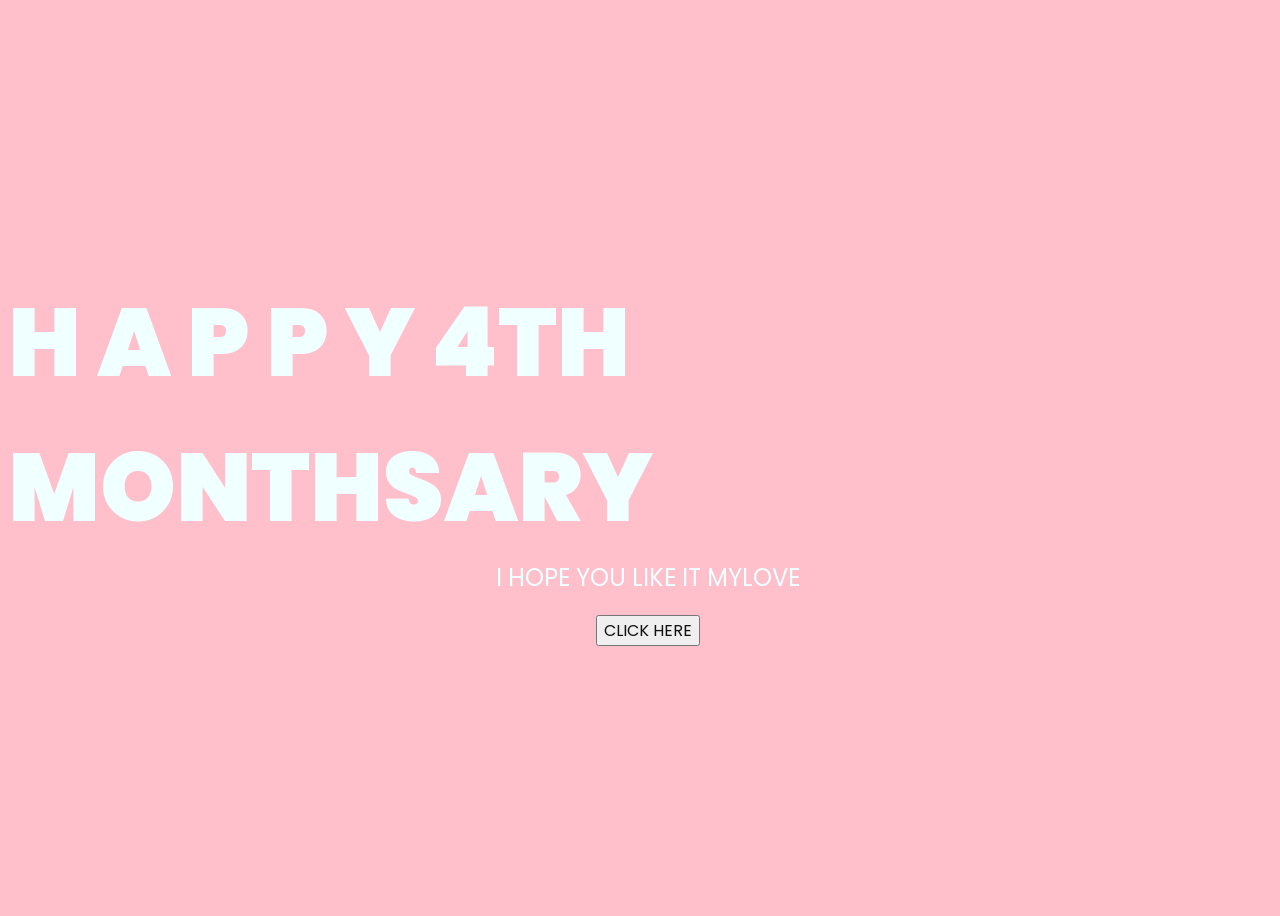
<file: FLOWER FOR YOU/index.html>
<!DOCTYPE html>
<html lang="en">
<head>
    <meta charset="UTF-8">
    <meta http-equiv="X-UA-Compatible" content="IE=edge">
    <meta name="viewport" content="width=device-width, initial-scale=1.0">
    <link rel="stylesheet" href="css/style.css">
    <link rel="icon" href="img/flowers.png" type="image/x-icon">
    <title>Flowers for you mylove</title>
</head>
<body>
    
    <div class="greetings">
        <span>H</span>
        <span>A</span>
        <span>P</span>
        <span>P</span>
        <span>Y</span>
        <span>4TH</span>
        <span>MONTHSARY</span>
        


        
    </div>
    <div class="description">
        <span>I HOPE YOU LIKE IT MYLOVE </span>
    </div>
    <div class="button">
        <button>
            <a href="flower.html">CLICK HERE</a>
        </button>
        
    </div>
</body>
</html>
</file>
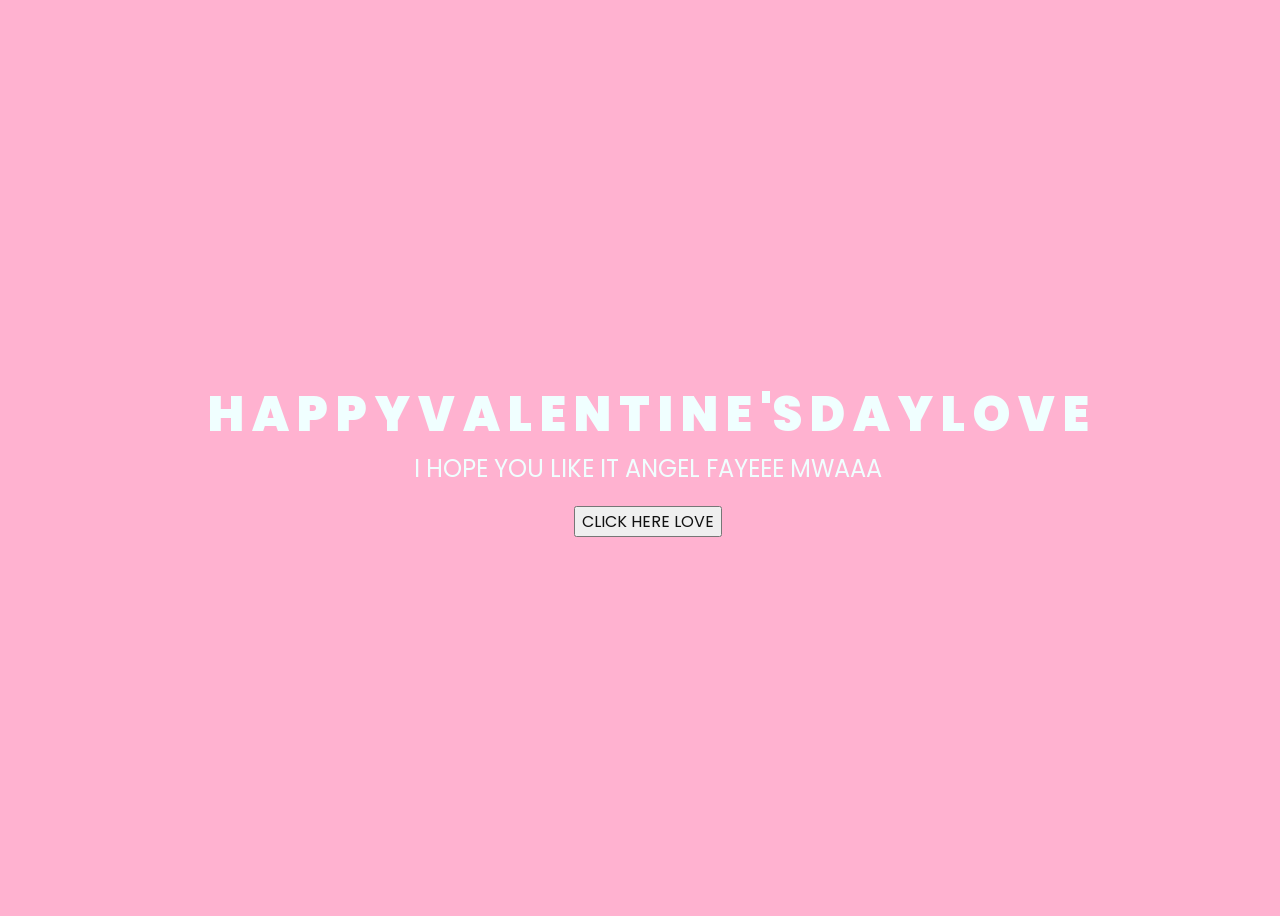
<file: flower/index.html>
<!DOCTYPE html>
<html lang="en">
<head>
    <meta charset="UTF-8">
    <meta http-equiv="X-UA-Compatible" content="IE=edge">
    <meta name="viewport" content="width=device-width, initial-scale=1.0">
    <link rel="stylesheet" href="css/style.css">
    <link rel="icon" href="img/flowers.png" type="image/x-icon">
    <title>Flower for you love</title>
</head>
<body>
    
    <div class="greetings">
        <span>H</span>
        <span>A</span>
        <span>P</span>
        <span>P</span>
        <span>Y</span>
        <span>V</span>
        <span>A</span>
        <span>L</span>
        <span>E</span>
        <span>N</span>
        <span>T</span>
        <span>I</span>
        <span>N</span>
        <span>E</span>
        <span>'S</span>
        <span>D</span>
        <span>A</span>
        <span>Y</span>
        <span>L</span>
        <span>O</span>
        <span>V</span>
        <span>E</span>

    </div>
    <div class="description">
        <span>I HOPE YOU LIKE IT ANGEL FAYEEE MWAAA </span>
    </div>
    <div class="button">
        <button>
            <a href="flower.html">CLICK HERE LOVE</a>
        </button>
        
    </div>
</body>
</html>
</file>
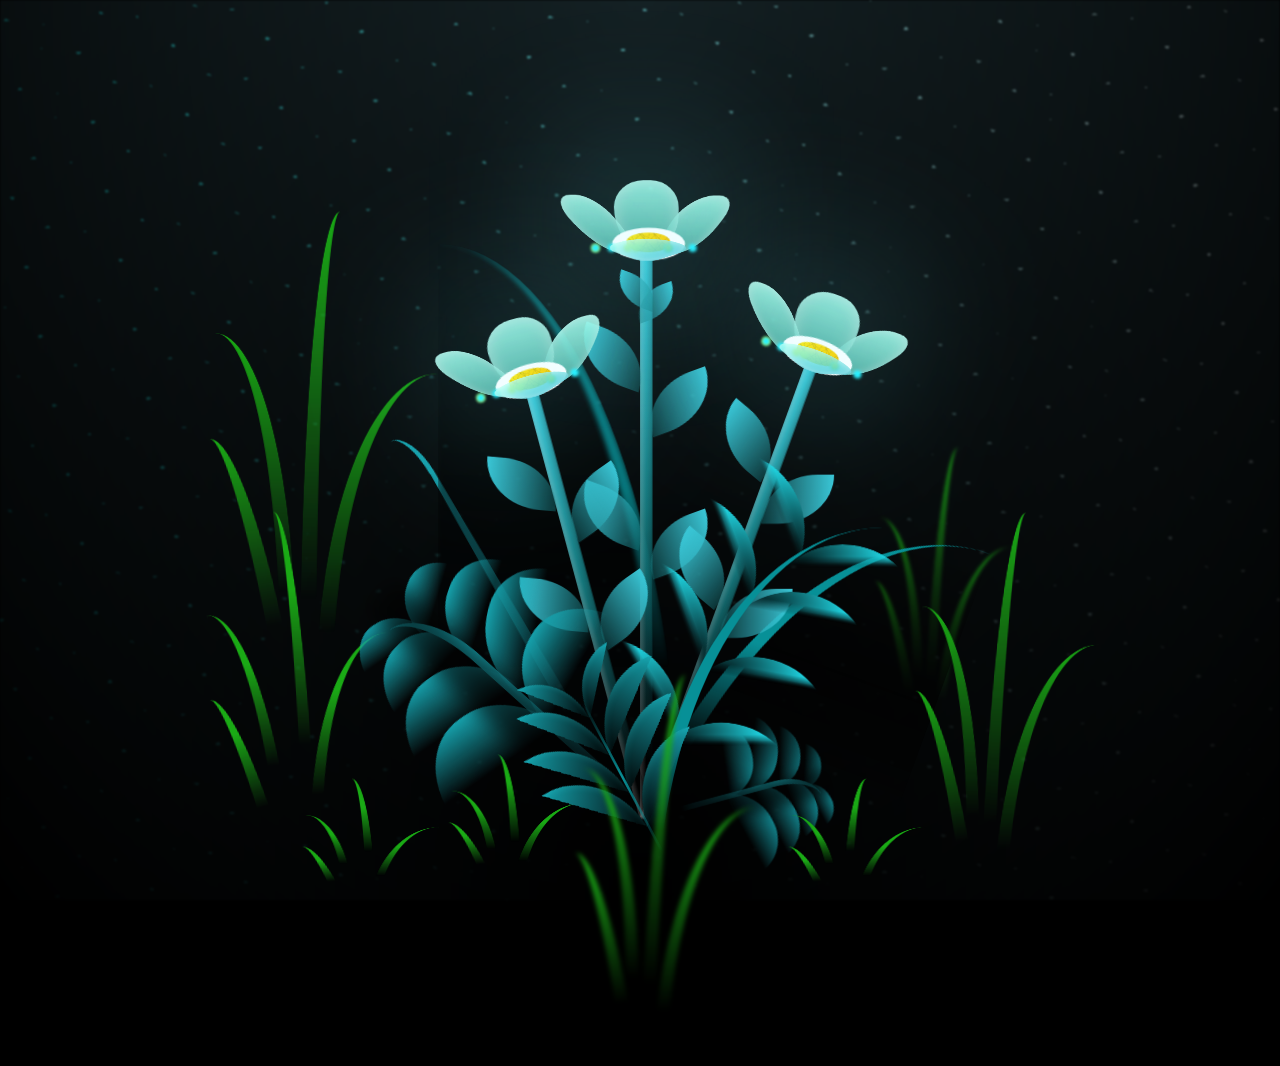
<file: FLOWER FOR YOU/flower.html>
<!DOCTYPE html>
<html lang="en">
<head>
    <meta charset="UTF-8">
    <meta http-equiv="X-UA-Compatible" content="IE=edge">
    <meta name="viewport" content="width=device-width, initial-scale=1.0">
    <link rel="stylesheet" href="css/main.css">
    <link rel="icon" href="img/flowers.png" type="image/x-icon">
    <title>flowers</title>
</head>
<body class="container">
  <!-- Pembuat code: https://codepen.io/mdusmanansari/pen/BamepLe -->
    <div class="night"></div>
    <div class="flowers">
      <div class="flower flower--1">
        <div class="flower__leafs flower__leafs--1">
          <div class="flower__leaf flower__leaf--1"></div>
          <div class="flower__leaf flower__leaf--2"></div>
          <div class="flower__leaf flower__leaf--3"></div>
          <div class="flower__leaf flower__leaf--4"></div>
          <div class="flower__white-circle"></div>
  
          <div class="flower__light flower__light--1"></div>
          <div class="flower__light flower__light--2"></div>
          <div class="flower__light flower__light--3"></div>
          <div class="flower__light flower__light--4"></div>
          <div class="flower__light flower__light--5"></div>
          <div class="flower__light flower__light--6"></div>
          <div class="flower__light flower__light--7"></div>
          <div class="flower__light flower__light--8"></div>
  
        </div>
        <div class="flower__line">
          <div class="flower__line__leaf flower__line__leaf--1"></div>
          <div class="flower__line__leaf flower__line__leaf--2"></div>
          <div class="flower__line__leaf flower__line__leaf--3"></div>
          <div class="flower__line__leaf flower__line__leaf--4"></div>
          <div class="flower__line__leaf flower__line__leaf--5"></div>
          <div class="flower__line__leaf flower__line__leaf--6"></div>
        </div>
      </div>
  
      <div class="flower flower--2">
        <div class="flower__leafs flower__leafs--2">
          <div class="flower__leaf flower__leaf--1"></div>
          <div class="flower__leaf flower__leaf--2"></div>
          <div class="flower__leaf flower__leaf--3"></div>
          <div class="flower__leaf flower__leaf--4"></div>
          <div class="flower__white-circle"></div>
  
          <div class="flower__light flower__light--1"></div>
          <div class="flower__light flower__light--2"></div>
          <div class="flower__light flower__light--3"></div>
          <div class="flower__light flower__light--4"></div>
          <div class="flower__light flower__light--5"></div>
          <div class="flower__light flower__light--6"></div>
          <div class="flower__light flower__light--7"></div>
          <div class="flower__light flower__light--8"></div>
  
        </div>
        <div class="flower__line">
          <div class="flower__line__leaf flower__line__leaf--1"></div>
          <div class="flower__line__leaf flower__line__leaf--2"></div>
          <div class="flower__line__leaf flower__line__leaf--3"></div>
          <div class="flower__line__leaf flower__line__leaf--4"></div>
        </div>
      </div>
  
      <div class="flower flower--3">
        <div class="flower__leafs flower__leafs--3">
          <div class="flower__leaf flower__leaf--1"></div>
          <div class="flower__leaf flower__leaf--2"></div>
          <div class="flower__leaf flower__leaf--3"></div>
          <div class="flower__leaf flower__leaf--4"></div>
          <div class="flower__white-circle"></div>
  
          <div class="flower__light flower__light--1"></div>
          <div class="flower__light flower__light--2"></div>
          <div class="flower__light flower__light--3"></div>
          <div class="flower__light flower__light--4"></div>
          <div class="flower__light flower__light--5"></div>
          <div class="flower__light flower__light--6"></div>
          <div class="flower__light flower__light--7"></div>
          <div class="flower__light flower__light--8"></div>
  
        </div>
        <div class="flower__line">
          <div class="flower__line__leaf flower__line__leaf--1"></div>
          <div class="flower__line__leaf flower__line__leaf--2"></div>
          <div class="flower__line__leaf flower__line__leaf--3"></div>
          <div class="flower__line__leaf flower__line__leaf--4"></div>
        </div>
      </div>
  
      <div class="grow-ans" style="--d:1.2s">
        <div class="flower__g-long">
          <div class="flower__g-long__top"></div>
          <div class="flower__g-long__bottom"></div>
        </div>
      </div>
  
      <div class="growing-grass">
        <div class="flower__grass flower__grass--1">
          <div class="flower__grass--top"></div>
          <div class="flower__grass--bottom"></div>
          <div class="flower__grass__leaf flower__grass__leaf--1"></div>
          <div class="flower__grass__leaf flower__grass__leaf--2"></div>
          <div class="flower__grass__leaf flower__grass__leaf--3"></div>
          <div class="flower__grass__leaf flower__grass__leaf--4"></div>
          <div class="flower__grass__leaf flower__grass__leaf--5"></div>
          <div class="flower__grass__leaf flower__grass__leaf--6"></div>
          <div class="flower__grass__leaf flower__grass__leaf--7"></div>
          <div class="flower__grass__leaf flower__grass__leaf--8"></div>
          <div class="flower__grass__overlay"></div>
        </div>
      </div>
  
      <div class="growing-grass">
        <div class="flower__grass flower__grass--2">
          <div class="flower__grass--top"></div>
          <div class="flower__grass--bottom"></div>
          <div class="flower__grass__leaf flower__grass__leaf--1"></div>
          <div class="flower__grass__leaf flower__grass__leaf--2"></div>
          <div class="flower__grass__leaf flower__grass__leaf--3"></div>
          <div class="flower__grass__leaf flower__grass__leaf--4"></div>
          <div class="flower__grass__leaf flower__grass__leaf--5"></div>
          <div class="flower__grass__leaf flower__grass__leaf--6"></div>
          <div class="flower__grass__leaf flower__grass__leaf--7"></div>
          <div class="flower__grass__leaf flower__grass__leaf--8"></div>
          <div class="flower__grass__overlay"></div>
        </div>
      </div>
  
      <div class="grow-ans" style="--d:2.4s">
        <div class="flower__g-right flower__g-right--1">
          <div class="leaf"></div>
        </div>
      </div>
  
      <div class="grow-ans" style="--d:2.8s">
        <div class="flower__g-right flower__g-right--2">
          <div class="leaf"></div>
        </div>
      </div>
  
      <div class="grow-ans" style="--d:2.8s">
        <div class="flower__g-front">
          <div class="flower__g-front__leaf-wrapper flower__g-front__leaf-wrapper--1">
            <div class="flower__g-front__leaf"></div>
          </div>
          <div class="flower__g-front__leaf-wrapper flower__g-front__leaf-wrapper--2">
            <div class="flower__g-front__leaf"></div>
          </div>
          <div class="flower__g-front__leaf-wrapper flower__g-front__leaf-wrapper--3">
            <div class="flower__g-front__leaf"></div>
          </div>
          <div class="flower__g-front__leaf-wrapper flower__g-front__leaf-wrapper--4">
            <div class="flower__g-front__leaf"></div>
          </div>
          <div class="flower__g-front__leaf-wrapper flower__g-front__leaf-wrapper--5">
            <div class="flower__g-front__leaf"></div>
          </div>
          <div class="flower__g-front__leaf-wrapper flower__g-front__leaf-wrapper--6">
            <div class="flower__g-front__leaf"></div>
          </div>
          <div class="flower__g-front__leaf-wrapper flower__g-front__leaf-wrapper--7">
            <div class="flower__g-front__leaf"></div>
          </div>
          <div class="flower__g-front__leaf-wrapper flower__g-front__leaf-wrapper--8">
            <div class="flower__g-front__leaf"></div>
          </div>
          <div class="flower__g-front__line"></div>
        </div>
      </div>
  
      <div class="grow-ans" style="--d:3.2s">
        <div class="flower__g-fr">
          <div class="leaf"></div>
          <div class="flower__g-fr__leaf flower__g-fr__leaf--1"></div>
          <div class="flower__g-fr__leaf flower__g-fr__leaf--2"></div>
          <div class="flower__g-fr__leaf flower__g-fr__leaf--3"></div>
          <div class="flower__g-fr__leaf flower__g-fr__leaf--4"></div>
          <div class="flower__g-fr__leaf flower__g-fr__leaf--5"></div>
          <div class="flower__g-fr__leaf flower__g-fr__leaf--6"></div>
          <div class="flower__g-fr__leaf flower__g-fr__leaf--7"></div>
          <div class="flower__g-fr__leaf flower__g-fr__leaf--8"></div>
        </div>
      </div>
  
      <div class="long-g long-g--0">
        <div class="grow-ans" style="--d:3s">
          <div class="leaf leaf--0"></div>
        </div>
        <div class="grow-ans" style="--d:2.2s">
          <div class="leaf leaf--1"></div>
        </div>
        <div class="grow-ans" style="--d:3.4s">
          <div class="leaf leaf--2"></div>
        </div>
        <div class="grow-ans" style="--d:3.6s">
          <div class="leaf leaf--3"></div>
        </div>
      </div>
  
      <div class="long-g long-g--1">
        <div class="grow-ans" style="--d:3.6s">
          <div class="leaf leaf--0"></div>
        </div>
        <div class="grow-ans" style="--d:3.8s">
          <div class="leaf leaf--1"></div>
        </div>
        <div class="grow-ans" style="--d:4s">
          <div class="leaf leaf--2"></div>
        </div>
        <div class="grow-ans" style="--d:4.2s">
          <div class="leaf leaf--3"></div>
        </div>
      </div>
  
      <div class="long-g long-g--2">
        <div class="grow-ans" style="--d:4s">
          <div class="leaf leaf--0"></div>
        </div>
        <div class="grow-ans" style="--d:4.2s">
          <div class="leaf leaf--1"></div>
        </div>
        <div class="grow-ans" style="--d:4.4s">
          <div class="leaf leaf--2"></div>
        </div>
        <div class="grow-ans" style="--d:4.6s">
          <div class="leaf leaf--3"></div>
        </div>
      </div>
  
      <div class="long-g long-g--3">
        <div class="grow-ans" style="--d:4s">
          <div class="leaf leaf--0"></div>
        </div>
        <div class="grow-ans" style="--d:4.2s">
          <div class="leaf leaf--1"></div>
        </div>
        <div class="grow-ans" style="--d:3s">
          <div class="leaf leaf--2"></div>
        </div>
        <div class="grow-ans" style="--d:3.6s">
          <div class="leaf leaf--3"></div>
        </div>
      </div>
  
      <div class="long-g long-g--4">
        <div class="grow-ans" style="--d:4s">
          <div class="leaf leaf--0"></div>
        </div>
        <div class="grow-ans" style="--d:4.2s">
          <div class="leaf leaf--1"></div>
        </div>
        <div class="grow-ans" style="--d:3s">
          <div class="leaf leaf--2"></div>
        </div>
        <div class="grow-ans" style="--d:3.6s">
          <div class="leaf leaf--3"></div>
        </div>
      </div>
  
      <div class="long-g long-g--5">
        <div class="grow-ans" style="--d:4s">
          <div class="leaf leaf--0"></div>
        </div>
        <div class="grow-ans" style="--d:4.2s">
          <div class="leaf leaf--1"></div>
        </div>
        <div class="grow-ans" style="--d:3s">
          <div class="leaf leaf--2"></div>
        </div>
        <div class="grow-ans" style="--d:3.6s">
          <div class="leaf leaf--3"></div>
        </div>
      </div>
  
      <div class="long-g long-g--6">
        <div class="grow-ans" style="--d:4.2s">
          <div class="leaf leaf--0"></div>
        </div>
        <div class="grow-ans" style="--d:4.4s">
          <div class="leaf leaf--1"></div>
        </div>
        <div class="grow-ans" style="--d:4.6s">
          <div class="leaf leaf--2"></div>
        </div>
        <div class="grow-ans" style="--d:4.8s">
          <div class="leaf leaf--3"></div>
        </div>
      </div>
  
      <div class="long-g long-g--7">
        <div class="grow-ans" style="--d:3s">
          <div class="leaf leaf--0"></div>
        </div>
        <div class="grow-ans" style="--d:3.2s">
          <div class="leaf leaf--1"></div>
        </div>
        <div class="grow-ans" style="--d:3.5s">
          <div class="leaf leaf--2"></div>
        </div>
        <div class="grow-ans" style="--d:3.6s">
          <div class="leaf leaf--3"></div>
        </div>
      </div>
    </div>
    <script src="main.js"></script>
  </body>
</html>
</file>
<file: FLOWER FOR YOU/css/style.css>
@import url('https://fonts.googleapis.com/css2?family=Poppins:ital,wght@0,500;1,900&display=swap');
*{
    font-family: 'Poppins',cursive;
}
body{
    color: azure;
    width: 100%;
    height: 100vh;
    display: flex;
    flex-direction: column;
    align-items: center;
    justify-content: center;
    background-color:pink;
}
.greetings{
    font-size: 6rem;
    font-weight: 900;
}
.greetings > span{
    animation: glow 2.5s ease-in-out infinite;
}
@keyframes glow{
    0%, 100%{
        color: #fff;
        text-shadow: 0 0 12px blue, 0 0 50px blue, 0 0 100px blue;
    }
    10%, 90%{
        color: white;
        text-shadow: none;
    }
}
.greetings > span:nth-child(2){
    animation-delay: .2s ;
}
.greetings > span:nth-child(3){
    animation-delay: .4s ;
}
.greetings > span:nth-child(4){
    animation-delay: .6s;
}
.greetings > span:nth-child(5){
    animation-delay: .8s;
}

.description{
    font-size: 1.5rem;
    margin-bottom: 20px;
}

.button a{
    text-decoration: none;
    font-size: 1rem;
    color: #111;
}

@media screen and (max-width:574px){
    .greetings{
        display: block;
        font-size: 3rem;
        font-weight: 500;
        text-align: center;
    }
    .description{
        font-size: 1rem;
    }
    
    .button a{
        font-size: .5rem;
    }
}
</file>
<file: flower/css/style.css>
@import url('https://fonts.googleapis.com/css2?family=Poppins:ital,wght@0,500;1,900&display=swap');
*{
    font-family: 'Poppins',cursive;
}
body{
    color: azure;
    width: 100%;
    height: 100vh;
    display: flex;
    flex-direction: column;
    align-items: center;
    justify-content: center;
    background-color:#FFB2D0;
}
.greetings{
    font-size: 3rem;
    font-weight: 900;
}
.greetings > span{
    animation: glow 2.5s ease-in-out infinite;
}
@keyframes glow{
    0%, 100%{
        color: pink;
        text-shadow: 0 0 12px blue, 0 0 50px blue, 0 0 100px blue;
    }
    10%, 90%{
        color: white;
        text-shadow: none;
    }
}
.greetings > span:nth-child(2){
    animation-delay: .2s ;
}
.greetings > span:nth-child(3){
    animation-delay: .4s ;
}
.greetings > span:nth-child(4){
    animation-delay: .6s;
}
.greetings > span:nth-child(5){
    animation-delay: .8s;
}

.description{
    font-size: 1.5rem;
    margin-bottom: 20px;
}

.button a{
    text-decoration: none;
    font-size: 1rem;
    color: #111;
}

@media screen and (max-width:574px){
    .greetings{
        display: block;
        font-size: 3rem;
        font-weight: 500;
        text-align: center;
    }
    .description{
        font-size: 1rem;
    }
    
    .button a{
        font-size: .5rem;
    }
}
</file>
<file: FLOWER FOR YOU/css/main.css>
*,
*::after,
*::before {
  padding: 0;
  margin: 0;
  box-sizing: border-box;
}

:root {
  --dark-color: #000;
}

body {
  display: flex;
  align-items: flex-end;
  justify-content: center;
  min-height: 100vh;
  background-color: var(--dark-color);
  overflow: hidden;
  perspective: 1000px;
}

.night {
  position: fixed;
  left: 50%;
  top: 0;
  transform: translateX(-50%);
  width: 100%;
  height: 100%;
  filter: blur(0.1vmin);
  background-image: radial-gradient(ellipse at top, transparent 0%, var(--dark-color)), radial-gradient(ellipse at bottom, var(--dark-color), rgba(145, 233, 255, 0.2)), repeating-linear-gradient(220deg, rgb(0, 0, 0) 0px, rgb(0, 0, 0) 19px, transparent 19px, transparent 22px), repeating-linear-gradient(189deg, rgb(0, 0, 0) 0px, rgb(0, 0, 0) 19px, transparent 19px, transparent 22px), repeating-linear-gradient(148deg, rgb(0, 0, 0) 0px, rgb(0, 0, 0) 19px, transparent 19px, transparent 22px), linear-gradient(90deg, rgb(0, 255, 250), rgb(240, 240, 240));
}

.flowers {
  position: relative;
  transform: scale(0.9);
}

.flower {
  position: absolute;
  bottom: 10vmin;
  transform-origin: bottom center;
  z-index: 10;
  --fl-speed: 0.8s;
}
.flower--1 {
  -webkit-animation: moving-flower-1 4s linear infinite;
          animation: moving-flower-1 4s linear infinite;
}
.flower--1 .flower__line {
  height: 70vmin;
  -webkit-animation-delay: 0.3s;
          animation-delay: 0.3s;
}
.flower--1 .flower__line__leaf--1 {
  -webkit-animation: blooming-leaf-right var(--fl-speed) 1.6s backwards;
          animation: blooming-leaf-right var(--fl-speed) 1.6s backwards;
}
.flower--1 .flower__line__leaf--2 {
  -webkit-animation: blooming-leaf-right var(--fl-speed) 1.4s backwards;
          animation: blooming-leaf-right var(--fl-speed) 1.4s backwards;
}
.flower--1 .flower__line__leaf--3 {
  -webkit-animation: blooming-leaf-left var(--fl-speed) 1.2s backwards;
          animation: blooming-leaf-left var(--fl-speed) 1.2s backwards;
}
.flower--1 .flower__line__leaf--4 {
  -webkit-animation: blooming-leaf-left var(--fl-speed) 1s backwards;
          animation: blooming-leaf-left var(--fl-speed) 1s backwards;
}
.flower--1 .flower__line__leaf--5 {
  -webkit-animation: blooming-leaf-right var(--fl-speed) 1.8s backwards;
          animation: blooming-leaf-right var(--fl-speed) 1.8s backwards;
}
.flower--1 .flower__line__leaf--6 {
  -webkit-animation: blooming-leaf-left var(--fl-speed) 2s backwards;
          animation: blooming-leaf-left var(--fl-speed) 2s backwards;
}
.flower--2 {
  left: 50%;
  transform: rotate(20deg);
  -webkit-animation: moving-flower-2 4s linear infinite;
          animation: moving-flower-2 4s linear infinite;
}
.flower--2 .flower__line {
  height: 60vmin;
  -webkit-animation-delay: 0.6s;
          animation-delay: 0.6s;
}
.flower--2 .flower__line__leaf--1 {
  -webkit-animation: blooming-leaf-right var(--fl-speed) 1.9s backwards;
          animation: blooming-leaf-right var(--fl-speed) 1.9s backwards;
}
.flower--2 .flower__line__leaf--2 {
  -webkit-animation: blooming-leaf-right var(--fl-speed) 1.7s backwards;
          animation: blooming-leaf-right var(--fl-speed) 1.7s backwards;
}
.flower--2 .flower__line__leaf--3 {
  -webkit-animation: blooming-leaf-left var(--fl-speed) 1.5s backwards;
          animation: blooming-leaf-left var(--fl-speed) 1.5s backwards;
}
.flower--2 .flower__line__leaf--4 {
  -webkit-animation: blooming-leaf-left var(--fl-speed) 1.3s backwards;
          animation: blooming-leaf-left var(--fl-speed) 1.3s backwards;
}
.flower--3 {
  left: 50%;
  transform: rotate(-15deg);
  -webkit-animation: moving-flower-3 4s linear infinite;
          animation: moving-flower-3 4s linear infinite;
}
.flower--3 .flower__line {
  -webkit-animation-delay: 0.9s;
          animation-delay: 0.9s;
}
.flower--3 .flower__line__leaf--1 {
  -webkit-animation: blooming-leaf-right var(--fl-speed) 2.5s backwards;
          animation: blooming-leaf-right var(--fl-speed) 2.5s backwards;
}
.flower--3 .flower__line__leaf--2 {
  -webkit-animation: blooming-leaf-right var(--fl-speed) 2.3s backwards;
          animation: blooming-leaf-right var(--fl-speed) 2.3s backwards;
}
.flower--3 .flower__line__leaf--3 {
  -webkit-animation: blooming-leaf-left var(--fl-speed) 2.1s backwards;
          animation: blooming-leaf-left var(--fl-speed) 2.1s backwards;
}
.flower--3 .flower__line__leaf--4 {
  -webkit-animation: blooming-leaf-left var(--fl-speed) 1.9s backwards;
          animation: blooming-leaf-left var(--fl-speed) 1.9s backwards;
}
.flower__leafs {
  position: relative;
  -webkit-animation: blooming-flower 2s backwards;
          animation: blooming-flower 2s backwards;
}
.flower__leafs--1 {
  -webkit-animation-delay: 1.1s;
          animation-delay: 1.1s;
}
.flower__leafs--2 {
  -webkit-animation-delay: 1.4s;
          animation-delay: 1.4s;
}
.flower__leafs--3 {
  -webkit-animation-delay: 1.7s;
          animation-delay: 1.7s;
}
.flower__leafs::after {
  content: "";
  position: absolute;
  left: 0;
  top: 0;
  transform: translate(-50%, -100%);
  width: 8vmin;
  height: 8vmin;
  background-color: #6bf0ff;
  filter: blur(10vmin);
}
.flower__leaf {
  position: absolute;
  bottom: 0;
  left: 50%;
  width: 8vmin;
  height: 11vmin;
  border-radius: 51% 49% 47% 53%/44% 45% 55% 69%;
  background-color: #a7ffee;
  background-image: linear-gradient(to top, #54b8aa, #a7ffee);
  transform-origin: bottom center;
  opacity: 0.9;
  box-shadow: inset 0 0 2vmin rgba(255, 255, 255, 0.5);
}
.flower__leaf--1 {
  transform: translate(-10%, 1%) rotateY(40deg) rotateX(-50deg);
}
.flower__leaf--2 {
  transform: translate(-50%, -4%) rotateX(40deg);
}
.flower__leaf--3 {
  transform: translate(-90%, 0%) rotateY(45deg) rotateX(50deg);
}
.flower__leaf--4 {
  width: 8vmin;
  height: 8vmin;
  transform-origin: bottom left;
  border-radius: 4vmin 10vmin 4vmin 4vmin;
  transform: translate(0%, 18%) rotateX(70deg) rotate(-43deg);
  background-image: linear-gradient(to top, #39c6d6, #a7ffee);
  z-index: 1;
  opacity: 0.8;
}
.flower__white-circle {
  position: absolute;
  left: -3.5vmin;
  top: -3vmin;
  width: 9vmin;
  height: 4vmin;
  border-radius: 50%;
  background-color: #fff;
}
.flower__white-circle::after {
  content: "";
  position: absolute;
  left: 50%;
  top: 45%;
  transform: translate(-50%, -50%);
  width: 60%;
  height: 60%;
  border-radius: inherit;
  background-image: repeating-linear-gradient(135deg, rgba(0, 0, 0, 0.03) 0px, rgba(0, 0, 0, 0.03) 1px, transparent 1px, transparent 12px), repeating-linear-gradient(45deg, rgba(0, 0, 0, 0.03) 0px, rgba(0, 0, 0, 0.03) 1px, transparent 1px, transparent 12px), repeating-linear-gradient(67.5deg, rgba(0, 0, 0, 0.03) 0px, rgba(0, 0, 0, 0.03) 1px, transparent 1px, transparent 12px), repeating-linear-gradient(135deg, rgba(0, 0, 0, 0.03) 0px, rgba(0, 0, 0, 0.03) 1px, transparent 1px, transparent 12px), repeating-linear-gradient(45deg, rgba(0, 0, 0, 0.03) 0px, rgba(0, 0, 0, 0.03) 1px, transparent 1px, transparent 12px), repeating-linear-gradient(112.5deg, rgba(0, 0, 0, 0.03) 0px, rgba(0, 0, 0, 0.03) 1px, transparent 1px, transparent 12px), repeating-linear-gradient(112.5deg, rgba(0, 0, 0, 0.03) 0px, rgba(0, 0, 0, 0.03) 1px, transparent 1px, transparent 12px), repeating-linear-gradient(45deg, rgba(0, 0, 0, 0.03) 0px, rgba(0, 0, 0, 0.03) 1px, transparent 1px, transparent 12px), repeating-linear-gradient(22.5deg, rgba(0, 0, 0, 0.03) 0px, rgba(0, 0, 0, 0.03) 1px, transparent 1px, transparent 12px), repeating-linear-gradient(45deg, rgba(0, 0, 0, 0.03) 0px, rgba(0, 0, 0, 0.03) 1px, transparent 1px, transparent 12px), repeating-linear-gradient(22.5deg, rgba(0, 0, 0, 0.03) 0px, rgba(0, 0, 0, 0.03) 1px, transparent 1px, transparent 12px), repeating-linear-gradient(135deg, rgba(0, 0, 0, 0.03) 0px, rgba(0, 0, 0, 0.03) 1px, transparent 1px, transparent 12px), repeating-linear-gradient(157.5deg, rgba(0, 0, 0, 0.03) 0px, rgba(0, 0, 0, 0.03) 1px, transparent 1px, transparent 12px), repeating-linear-gradient(67.5deg, rgba(0, 0, 0, 0.03) 0px, rgba(0, 0, 0, 0.03) 1px, transparent 1px, transparent 12px), repeating-linear-gradient(67.5deg, rgba(0, 0, 0, 0.03) 0px, rgba(0, 0, 0, 0.03) 1px, transparent 1px, transparent 12px), linear-gradient(90deg, rgb(255, 235, 18), rgb(255, 206, 0));
}
.flower__line {
  height: 55vmin;
  width: 1.5vmin;
  background-image: linear-gradient(to left, rgba(0, 0, 0, 0.2), transparent, rgba(255, 255, 255, 0.2)), linear-gradient(to top, transparent 10%, #14757a, #39c6d6);
  box-shadow: inset 0 0 2px rgba(0, 0, 0, 0.5);
  -webkit-animation: grow-flower-tree 4s backwards;
          animation: grow-flower-tree 4s backwards;
}
.flower__line__leaf {
  --w: 7vmin;
  --h: calc(var(--w) + 2vmin);
  position: absolute;
  top: 20%;
  left: 90%;
  width: var(--w);
  height: var(--h);
  border-top-right-radius: var(--h);
  border-bottom-left-radius: var(--h);
  background-image: linear-gradient(to top, rgba(20, 117, 122, 0.4), #39c6d6);
}
.flower__line__leaf--1 {
  transform: rotate(70deg) rotateY(30deg);
}
.flower__line__leaf--2 {
  top: 45%;
  transform: rotate(70deg) rotateY(30deg);
}
.flower__line__leaf--3, .flower__line__leaf--4, .flower__line__leaf--6 {
  border-top-right-radius: 0;
  border-bottom-left-radius: 0;
  border-top-left-radius: var(--h);
  border-bottom-right-radius: var(--h);
  left: -460%;
  top: 12%;
  transform: rotate(-70deg) rotateY(30deg);
}
.flower__line__leaf--4 {
  top: 40%;
}
.flower__line__leaf--5 {
  top: 0;
  transform-origin: left;
  transform: rotate(70deg) rotateY(30deg) scale(0.6);
}
.flower__line__leaf--6 {
  top: -2%;
  left: -450%;
  transform-origin: right;
  transform: rotate(-70deg) rotateY(30deg) scale(0.6);
}
.flower__light {
  position: absolute;
  bottom: 0vmin;
  width: 1vmin;
  height: 1vmin;
  background-color: rgb(255, 251, 0);
  border-radius: 50%;
  filter: blur(0.2vmin);
  -webkit-animation: light-ans 4s linear infinite backwards;
          animation: light-ans 4s linear infinite backwards;
}
.flower__light:nth-child(odd) {
  background-color: #23f0ff;
}
.flower__light--1 {
  left: -2vmin;
  -webkit-animation-delay: 1s;
          animation-delay: 1s;
}
.flower__light--2 {
  left: 3vmin;
  -webkit-animation-delay: 0.5s;
          animation-delay: 0.5s;
}
.flower__light--3 {
  left: -6vmin;
  -webkit-animation-delay: 0.3s;
          animation-delay: 0.3s;
}
.flower__light--4 {
  left: 6vmin;
  -webkit-animation-delay: 0.9s;
          animation-delay: 0.9s;
}
.flower__light--5 {
  left: -1vmin;
  -webkit-animation-delay: 1.5s;
          animation-delay: 1.5s;
}
.flower__light--6 {
  left: -4vmin;
  -webkit-animation-delay: 3s;
          animation-delay: 3s;
}
.flower__light--7 {
  left: 3vmin;
  -webkit-animation-delay: 2s;
          animation-delay: 2s;
}
.flower__light--8 {
  left: -6vmin;
  -webkit-animation-delay: 3.5s;
          animation-delay: 3.5s;
}
.flower__grass {
  --c: #159faa;
  --line-w: 1.5vmin;
  position: absolute;
  bottom: 12vmin;
  left: -7vmin;
  display: flex;
  flex-direction: column;
  align-items: flex-end;
  z-index: 20;
  transform-origin: bottom center;
  transform: rotate(-48deg) rotateY(40deg);
}
.flower__grass--1 {
  -webkit-animation: moving-grass 2s linear infinite;
          animation: moving-grass 2s linear infinite;
}
.flower__grass--2 {
  left: 2vmin;
  bottom: 10vmin;
  transform: scale(0.5) rotate(75deg) rotateX(10deg) rotateY(-200deg);
  opacity: 0.8;
  z-index: 0;
  -webkit-animation: moving-grass--2 1.5s linear infinite;
          animation: moving-grass--2 1.5s linear infinite;
}
.flower__grass--top {
  width: 7vmin;
  height: 10vmin;
  border-top-right-radius: 100%;
  border-right: var(--line-w) solid var(--c);
  transform-origin: bottom center;
  transform: rotate(-2deg);
}
.flower__grass--bottom {
  margin-top: -2px;
  width: var(--line-w);
  height: 25vmin;
  background-image: linear-gradient(to top, transparent, var(--c));
}
.flower__grass__leaf {
  --size: 10vmin;
  position: absolute;
  width: calc(var(--size) * 2.1);
  height: var(--size);
  border-top-left-radius: var(--size);
  border-top-right-radius: var(--size);
  background-image: linear-gradient(to top, transparent, transparent 30%, var(--c));
  z-index: 100;
}
.flower__grass__leaf--1 {
  top: -6%;
  left: 30%;
  --size: 6vmin;
  transform: rotate(-20deg);
  -webkit-animation: growing-grass-ans--1 2s 2.6s backwards;
          animation: growing-grass-ans--1 2s 2.6s backwards;
}
@-webkit-keyframes growing-grass-ans--1 {
  0% {
    transform-origin: bottom left;
    transform: rotate(-20deg) scale(0);
  }
}
@keyframes growing-grass-ans--1 {
  0% {
    transform-origin: bottom left;
    transform: rotate(-20deg) scale(0);
  }
}
.flower__grass__leaf--2 {
  top: -5%;
  left: -110%;
  --size: 6vmin;
  transform: rotate(10deg);
  -webkit-animation: growing-grass-ans--2 2s 2.4s linear backwards;
          animation: growing-grass-ans--2 2s 2.4s linear backwards;
}
@-webkit-keyframes growing-grass-ans--2 {
  0% {
    transform-origin: bottom right;
    transform: rotate(10deg) scale(0);
  }
}
@keyframes growing-grass-ans--2 {
  0% {
    transform-origin: bottom right;
    transform: rotate(10deg) scale(0);
  }
}
.flower__grass__leaf--3 {
  top: 5%;
  left: 60%;
  --size: 8vmin;
  transform: rotate(-18deg) rotateX(-20deg);
  -webkit-animation: growing-grass-ans--3 2s 2.2s linear backwards;
          animation: growing-grass-ans--3 2s 2.2s linear backwards;
}
@-webkit-keyframes growing-grass-ans--3 {
  0% {
    transform-origin: bottom left;
    transform: rotate(-18deg) rotateX(-20deg) scale(0);
  }
}
@keyframes growing-grass-ans--3 {
  0% {
    transform-origin: bottom left;
    transform: rotate(-18deg) rotateX(-20deg) scale(0);
  }
}
.flower__grass__leaf--4 {
  top: 6%;
  left: -135%;
  --size: 8vmin;
  transform: rotate(2deg);
  -webkit-animation: growing-grass-ans--4 2s 2s linear backwards;
          animation: growing-grass-ans--4 2s 2s linear backwards;
}
@-webkit-keyframes growing-grass-ans--4 {
  0% {
    transform-origin: bottom right;
    transform: rotate(2deg) scale(0);
  }
}
@keyframes growing-grass-ans--4 {
  0% {
    transform-origin: bottom right;
    transform: rotate(2deg) scale(0);
  }
}
.flower__grass__leaf--5 {
  top: 20%;
  left: 60%;
  --size: 10vmin;
  transform: rotate(-24deg) rotateX(-20deg);
  -webkit-animation: growing-grass-ans--5 2s 1.8s linear backwards;
          animation: growing-grass-ans--5 2s 1.8s linear backwards;
}
@-webkit-keyframes growing-grass-ans--5 {
  0% {
    transform-origin: bottom left;
    transform: rotate(-24deg) rotateX(-20deg) scale(0);
  }
}
@keyframes growing-grass-ans--5 {
  0% {
    transform-origin: bottom left;
    transform: rotate(-24deg) rotateX(-20deg) scale(0);
  }
}
.flower__grass__leaf--6 {
  top: 22%;
  left: -180%;
  --size: 10vmin;
  transform: rotate(10deg);
  -webkit-animation: growing-grass-ans--6 2s 1.6s linear backwards;
          animation: growing-grass-ans--6 2s 1.6s linear backwards;
}
@-webkit-keyframes growing-grass-ans--6 {
  0% {
    transform-origin: bottom right;
    transform: rotate(10deg) scale(0);
  }
}
@keyframes growing-grass-ans--6 {
  0% {
    transform-origin: bottom right;
    transform: rotate(10deg) scale(0);
  }
}
.flower__grass__leaf--7 {
  top: 39%;
  left: 70%;
  --size: 10vmin;
  transform: rotate(-10deg);
  -webkit-animation: growing-grass-ans--7 2s 1.4s linear backwards;
          animation: growing-grass-ans--7 2s 1.4s linear backwards;
}
@-webkit-keyframes growing-grass-ans--7 {
  0% {
    transform-origin: bottom left;
    transform: rotate(-10deg) scale(0);
  }
}
@keyframes growing-grass-ans--7 {
  0% {
    transform-origin: bottom left;
    transform: rotate(-10deg) scale(0);
  }
}
.flower__grass__leaf--8 {
  top: 40%;
  left: -215%;
  --size: 11vmin;
  transform: rotate(10deg);
  -webkit-animation: growing-grass-ans--8 2s 1.2s linear backwards;
          animation: growing-grass-ans--8 2s 1.2s linear backwards;
}
@-webkit-keyframes growing-grass-ans--8 {
  0% {
    transform-origin: bottom right;
    transform: rotate(10deg) scale(0);
  }
}
@keyframes growing-grass-ans--8 {
  0% {
    transform-origin: bottom right;
    transform: rotate(10deg) scale(0);
  }
}
.flower__grass__overlay {
  position: absolute;
  top: -10%;
  right: 0%;
  width: 100%;
  height: 100%;
  background-color: rgba(0, 0, 0, 0.6);
  filter: blur(1.5vmin);
  z-index: 100;
}
.flower__g-long {
  --w: 2vmin;
  --h: 6vmin;
  --c: #159faa;
  position: absolute;
  bottom: 10vmin;
  left: -3vmin;
  transform-origin: bottom center;
  transform: rotate(-30deg) rotateY(-20deg);
  display: flex;
  flex-direction: column;
  align-items: flex-end;
  -webkit-animation: flower-g-long-ans 3s linear infinite;
          animation: flower-g-long-ans 3s linear infinite;
}
@-webkit-keyframes flower-g-long-ans {
  0%, 100% {
    transform: rotate(-30deg) rotateY(-20deg);
  }
  50% {
    transform: rotate(-32deg) rotateY(-20deg);
  }
}
@keyframes flower-g-long-ans {
  0%, 100% {
    transform: rotate(-30deg) rotateY(-20deg);
  }
  50% {
    transform: rotate(-32deg) rotateY(-20deg);
  }
}
.flower__g-long__top {
  top: calc(var(--h) * -1);
  width: calc(var(--w) + 1vmin);
  height: var(--h);
  border-top-right-radius: 100%;
  border-right: 0.7vmin solid var(--c);
  transform: translate(-0.7vmin, 1vmin);
}
.flower__g-long__bottom {
  width: var(--w);
  height: 50vmin;
  transform-origin: bottom center;
  background-image: linear-gradient(to top, transparent 30%, var(--c));
  box-shadow: inset 0 0 2px rgba(0, 0, 0, 0.5);
  -webkit-clip-path: polygon(35% 0, 65% 1%, 100% 100%, 0% 100%);
          clip-path: polygon(35% 0, 65% 1%, 100% 100%, 0% 100%);
}
.flower__g-right {
  position: absolute;
  bottom: 6vmin;
  left: -2vmin;
  transform-origin: bottom left;
  transform: rotate(20deg);
}
.flower__g-right .leaf {
  width: 30vmin;
  height: 50vmin;
  border-top-left-radius: 100%;
  border-left: 2vmin solid #079097;
  background-image: linear-gradient(to bottom, transparent, var(--dark-color) 60%);
  -webkit-mask-image: linear-gradient(to top, transparent 30%, #079097 60%);
}
.flower__g-right--1 {
  -webkit-animation: flower-g-right-ans 2.5s linear infinite;
          animation: flower-g-right-ans 2.5s linear infinite;
}
.flower__g-right--2 {
  left: 5vmin;
  transform: rotateY(-180deg);
  -webkit-animation: flower-g-right-ans--2 3s linear infinite;
          animation: flower-g-right-ans--2 3s linear infinite;
}
.flower__g-right--2 .leaf {
  height: 75vmin;
  filter: blur(0.3vmin);
  opacity: 0.8;
}
@-webkit-keyframes flower-g-right-ans {
  0%, 100% {
    transform: rotate(20deg);
  }
  50% {
    transform: rotate(24deg) rotateX(-20deg);
  }
}
@keyframes flower-g-right-ans {
  0%, 100% {
    transform: rotate(20deg);
  }
  50% {
    transform: rotate(24deg) rotateX(-20deg);
  }
}
@-webkit-keyframes flower-g-right-ans--2 {
  0%, 100% {
    transform: rotateY(-180deg) rotate(0deg) rotateX(-20deg);
  }
  50% {
    transform: rotateY(-180deg) rotate(6deg) rotateX(-20deg);
  }
}
@keyframes flower-g-right-ans--2 {
  0%, 100% {
    transform: rotateY(-180deg) rotate(0deg) rotateX(-20deg);
  }
  50% {
    transform: rotateY(-180deg) rotate(6deg) rotateX(-20deg);
  }
}
.flower__g-front {
  position: absolute;
  bottom: 6vmin;
  left: 2.5vmin;
  z-index: 100;
  transform-origin: bottom center;
  transform: rotate(-28deg) rotateY(30deg) scale(1.04);
  -webkit-animation: flower__g-front-ans 2s linear infinite;
          animation: flower__g-front-ans 2s linear infinite;
}
@-webkit-keyframes flower__g-front-ans {
  0%, 100% {
    transform: rotate(-28deg) rotateY(30deg) scale(1.04);
  }
  50% {
    transform: rotate(-35deg) rotateY(40deg) scale(1.04);
  }
}
@keyframes flower__g-front-ans {
  0%, 100% {
    transform: rotate(-28deg) rotateY(30deg) scale(1.04);
  }
  50% {
    transform: rotate(-35deg) rotateY(40deg) scale(1.04);
  }
}
.flower__g-front__line {
  width: 0.3vmin;
  height: 20vmin;
  background-image: linear-gradient(to top, transparent, #079097, transparent 100%);
  position: relative;
}
.flower__g-front__leaf-wrapper {
  position: absolute;
  top: 0;
  left: 0;
  transform-origin: bottom left;
  transform: rotate(10deg);
}
.flower__g-front__leaf-wrapper:nth-child(even) {
  left: 0vmin;
  transform: rotateY(-180deg) rotate(5deg);
  -webkit-animation: flower__g-front__leaf-left-ans 1s ease-in backwards;
          animation: flower__g-front__leaf-left-ans 1s ease-in backwards;
}
.flower__g-front__leaf-wrapper:nth-child(odd) {
  -webkit-animation: flower__g-front__leaf-ans 1s ease-in backwards;
          animation: flower__g-front__leaf-ans 1s ease-in backwards;
}
.flower__g-front__leaf-wrapper--1 {
  top: -8vmin;
  transform: scale(0.7);
  -webkit-animation: flower__g-front__leaf-ans 1s 5.5s ease-in backwards !important;
          animation: flower__g-front__leaf-ans 1s 5.5s ease-in backwards !important;
}
.flower__g-front__leaf-wrapper--2 {
  top: -8vmin;
  transform: rotateY(-180deg) scale(0.7) !important;
  -webkit-animation: flower__g-front__leaf-left-ans-2 1s 4.6s ease-in backwards !important;
          animation: flower__g-front__leaf-left-ans-2 1s 4.6s ease-in backwards !important;
}
.flower__g-front__leaf-wrapper--3 {
  top: -3vmin;
  -webkit-animation: flower__g-front__leaf-ans 1s 4.6s ease-in backwards;
          animation: flower__g-front__leaf-ans 1s 4.6s ease-in backwards;
}
.flower__g-front__leaf-wrapper--4 {
  top: -3vmin;
  transform: rotateY(-180deg) scale(0.9) !important;
  -webkit-animation: flower__g-front__leaf-left-ans-2 1s 4.6s ease-in backwards !important;
          animation: flower__g-front__leaf-left-ans-2 1s 4.6s ease-in backwards !important;
}
@-webkit-keyframes flower__g-front__leaf-left-ans-2 {
  0% {
    transform: rotateY(-180deg) scale(0);
  }
}
@keyframes flower__g-front__leaf-left-ans-2 {
  0% {
    transform: rotateY(-180deg) scale(0);
  }
}
.flower__g-front__leaf-wrapper--5, .flower__g-front__leaf-wrapper--6 {
  top: 2vmin;
}
.flower__g-front__leaf-wrapper--7, .flower__g-front__leaf-wrapper--8 {
  top: 6.5vmin;
}
.flower__g-front__leaf-wrapper--2 {
  -webkit-animation-delay: 5.2s !important;
          animation-delay: 5.2s !important;
}
.flower__g-front__leaf-wrapper--3 {
  -webkit-animation-delay: 4.9s !important;
          animation-delay: 4.9s !important;
}
.flower__g-front__leaf-wrapper--5 {
  -webkit-animation-delay: 4.3s !important;
          animation-delay: 4.3s !important;
}
.flower__g-front__leaf-wrapper--6 {
  -webkit-animation-delay: 4.1s !important;
          animation-delay: 4.1s !important;
}
.flower__g-front__leaf-wrapper--7 {
  -webkit-animation-delay: 3.8s !important;
          animation-delay: 3.8s !important;
}
.flower__g-front__leaf-wrapper--8 {
  -webkit-animation-delay: 3.5s !important;
          animation-delay: 3.5s !important;
}
@-webkit-keyframes flower__g-front__leaf-ans {
  0% {
    transform: rotate(10deg) scale(0);
  }
}
@keyframes flower__g-front__leaf-ans {
  0% {
    transform: rotate(10deg) scale(0);
  }
}
@-webkit-keyframes flower__g-front__leaf-left-ans {
  0% {
    transform: rotateY(-180deg) rotate(5deg) scale(0);
  }
}
@keyframes flower__g-front__leaf-left-ans {
  0% {
    transform: rotateY(-180deg) rotate(5deg) scale(0);
  }
}
.flower__g-front__leaf {
  width: 10vmin;
  height: 10vmin;
  border-radius: 100% 0% 0% 100%/100% 100% 0% 0%;
  box-shadow: inset 0 2px 1vmin hsla(184deg, 97%, 58%, 0.2);
  background-image: linear-gradient(to bottom left, transparent, var(--dark-color)), linear-gradient(to bottom right, #159faa 50%, transparent 50%, transparent);
  -webkit-mask-image: linear-gradient(to bottom right, #159faa 50%, transparent 50%, transparent);
  mask-image: linear-gradient(to bottom right, #159faa 50%, transparent 50%, transparent);
}
.flower__g-fr {
  position: absolute;
  bottom: -4vmin;
  left: vmin;
  transform-origin: bottom left;
  z-index: 10;
  -webkit-animation: flower__g-fr-ans 2s linear infinite;
          animation: flower__g-fr-ans 2s linear infinite;
}
@-webkit-keyframes flower__g-fr-ans {
  0%, 100% {
    transform: rotate(2deg);
  }
  50% {
    transform: rotate(4deg);
  }
}
@keyframes flower__g-fr-ans {
  0%, 100% {
    transform: rotate(2deg);
  }
  50% {
    transform: rotate(4deg);
  }
}
.flower__g-fr .leaf {
  width: 30vmin;
  height: 50vmin;
  border-top-left-radius: 100%;
  border-left: 2vmin solid #079097;
  -webkit-mask-image: linear-gradient(to top, transparent 25%, #079097 50%);
  position: relative;
  z-index: 1;
}
.flower__g-fr__leaf {
  position: absolute;
  top: 0;
  left: 0;
  width: 10vmin;
  height: 10vmin;
  border-radius: 100% 0% 0% 100%/100% 100% 0% 0%;
  box-shadow: inset 0 2px 1vmin hsla(184deg, 97%, 58%, 0.2);
  background-image: linear-gradient(to bottom left, transparent, var(--dark-color) 98%), linear-gradient(to bottom right, #23f0ff 45%, transparent 50%, transparent);
  -webkit-mask-image: linear-gradient(135deg, #159faa 40%, transparent 50%, transparent);
}
.flower__g-fr__leaf--1 {
  left: 20vmin;
  transform: rotate(45deg);
  -webkit-animation: flower__g-fr-leaft-ans-1 0.5s 5.2s linear backwards;
          animation: flower__g-fr-leaft-ans-1 0.5s 5.2s linear backwards;
}
@-webkit-keyframes flower__g-fr-leaft-ans-1 {
  0% {
    transform-origin: left;
    transform: rotate(45deg) scale(0);
  }
}
@keyframes flower__g-fr-leaft-ans-1 {
  0% {
    transform-origin: left;
    transform: rotate(45deg) scale(0);
  }
}
.flower__g-fr__leaf--2 {
  left: 12vmin;
  top: -7vmin;
  transform: rotate(25deg) rotateY(-180deg);
  -webkit-animation: flower__g-fr-leaft-ans-6 0.5s 5s linear backwards;
          animation: flower__g-fr-leaft-ans-6 0.5s 5s linear backwards;
}
.flower__g-fr__leaf--3 {
  left: 15vmin;
  top: 6vmin;
  transform: rotate(55deg);
  -webkit-animation: flower__g-fr-leaft-ans-5 0.5s 4.8s linear backwards;
          animation: flower__g-fr-leaft-ans-5 0.5s 4.8s linear backwards;
}
.flower__g-fr__leaf--4 {
  left: 6vmin;
  top: -2vmin;
  transform: rotate(25deg) rotateY(-180deg);
  -webkit-animation: flower__g-fr-leaft-ans-6 0.5s 4.6s linear backwards;
          animation: flower__g-fr-leaft-ans-6 0.5s 4.6s linear backwards;
}
.flower__g-fr__leaf--5 {
  left: 10vmin;
  top: 14vmin;
  transform: rotate(55deg);
  -webkit-animation: flower__g-fr-leaft-ans-5 0.5s 4.4s linear backwards;
          animation: flower__g-fr-leaft-ans-5 0.5s 4.4s linear backwards;
}
@-webkit-keyframes flower__g-fr-leaft-ans-5 {
  0% {
    transform-origin: left;
    transform: rotate(55deg) scale(0);
  }
}
@keyframes flower__g-fr-leaft-ans-5 {
  0% {
    transform-origin: left;
    transform: rotate(55deg) scale(0);
  }
}
.flower__g-fr__leaf--6 {
  left: 0vmin;
  top: 6vmin;
  transform: rotate(25deg) rotateY(-180deg);
  -webkit-animation: flower__g-fr-leaft-ans-6 0.5s 4.2s linear backwards;
          animation: flower__g-fr-leaft-ans-6 0.5s 4.2s linear backwards;
}
@-webkit-keyframes flower__g-fr-leaft-ans-6 {
  0% {
    transform-origin: right;
    transform: rotate(25deg) rotateY(-180deg) scale(0);
  }
}
@keyframes flower__g-fr-leaft-ans-6 {
  0% {
    transform-origin: right;
    transform: rotate(25deg) rotateY(-180deg) scale(0);
  }
}
.flower__g-fr__leaf--7 {
  left: 5vmin;
  top: 22vmin;
  transform: rotate(45deg);
  -webkit-animation: flower__g-fr-leaft-ans-7 0.5s 4s linear backwards;
          animation: flower__g-fr-leaft-ans-7 0.5s 4s linear backwards;
}
@-webkit-keyframes flower__g-fr-leaft-ans-7 {
  0% {
    transform-origin: left;
    transform: rotate(45deg) scale(0);
  }
}
@keyframes flower__g-fr-leaft-ans-7 {
  0% {
    transform-origin: left;
    transform: rotate(45deg) scale(0);
  }
}
.flower__g-fr__leaf--8 {
  left: -4vmin;
  top: 15vmin;
  transform: rotate(15deg) rotateY(-180deg);
  -webkit-animation: flower__g-fr-leaft-ans-8 0.5s 3.8s linear backwards;
          animation: flower__g-fr-leaft-ans-8 0.5s 3.8s linear backwards;
}
@-webkit-keyframes flower__g-fr-leaft-ans-8 {
  0% {
    transform-origin: right;
    transform: rotate(15deg) rotateY(-180deg) scale(0);
  }
}
@keyframes flower__g-fr-leaft-ans-8 {
  0% {
    transform-origin: right;
    transform: rotate(15deg) rotateY(-180deg) scale(0);
  }
}

.long-g {
  position: absolute;
  bottom: 25vmin;
  left: -42vmin;
  transform-origin: bottom left;
}
.long-g--1 {
  bottom: 0vmin;
  transform: scale(0.8) rotate(-5deg);
}
.long-g--1 .leaf {
  -webkit-mask-image: linear-gradient(to top, transparent 40%, #079097 80%) !important;
}
.long-g--1 .leaf--1 {
  --w: 5vmin;
  --h: 60vmin;
  left: -2vmin;
  transform: rotate(3deg) rotateY(-180deg);
}
.long-g--2, .long-g--3 {
  bottom: -3vmin;
  left: -35vmin;
  transform-origin: center;
  transform: scale(0.6) rotateX(60deg);
}
.long-g--2 .leaf, .long-g--3 .leaf {
  -webkit-mask-image: linear-gradient(to top, transparent 50%, #079097 80%) !important;
}
.long-g--2 .leaf--1, .long-g--3 .leaf--1 {
  left: -1vmin;
  transform: rotateY(-180deg);
}
.long-g--3 {
  left: -17vmin;
  bottom: 0vmin;
}
.long-g--3 .leaf {
  -webkit-mask-image: linear-gradient(to top, transparent 40%, #079097 80%) !important;
}
.long-g--4 {
  left: 25vmin;
  bottom: -3vmin;
  transform-origin: center;
  transform: scale(0.6) rotateX(60deg);
}
.long-g--4 .leaf {
  -webkit-mask-image: linear-gradient(to top, transparent 50%, #079097 80%) !important;
}
.long-g--5 {
  left: 42vmin;
  bottom: 0vmin;
  transform: scale(0.8) rotate(2deg);
}
.long-g--6 {
  left: 0vmin;
  bottom: -20vmin;
  z-index: 100;
  filter: blur(0.3vmin);
  transform: scale(0.8) rotate(2deg);
}
.long-g--7 {
  left: 35vmin;
  bottom: 20vmin;
  z-index: -1;
  filter: blur(0.3vmin);
  transform: scale(0.6) rotate(2deg);
  opacity: 0.7;
}
.long-g .leaf {
  --w: 15vmin;
  --h: 40vmin;
  --c: #1aaa15;
  position: absolute;
  bottom: 0;
  width: var(--w);
  height: var(--h);
  border-top-left-radius: 100%;
  border-left: 2vmin solid var(--c);
  -webkit-mask-image: linear-gradient(to top, transparent 20%, var(--dark-color));
  transform-origin: bottom center;
}
.long-g .leaf--0 {
  left: 2vmin;
  -webkit-animation: leaf-ans-1 4s linear infinite;
          animation: leaf-ans-1 4s linear infinite;
}
.long-g .leaf--1 {
  --w: 5vmin;
  --h: 60vmin;
  -webkit-animation: leaf-ans-1 4s linear infinite;
          animation: leaf-ans-1 4s linear infinite;
}
.long-g .leaf--2 {
  --w: 10vmin;
  --h: 40vmin;
  left: -0.5vmin;
  bottom: 5vmin;
  transform-origin: bottom left;
  transform: rotateY(-180deg);
  -webkit-animation: leaf-ans-2 3s linear infinite;
          animation: leaf-ans-2 3s linear infinite;
}
.long-g .leaf--3 {
  --w: 5vmin;
  --h: 30vmin;
  left: -1vmin;
  bottom: 3.2vmin;
  transform-origin: bottom left;
  transform: rotate(-10deg) rotateY(-180deg);
  -webkit-animation: leaf-ans-3 3s linear infinite;
          animation: leaf-ans-3 3s linear infinite;
}

@-webkit-keyframes leaf-ans-1 {
  0%, 100% {
    transform: rotate(-5deg) scale(1);
  }
  50% {
    transform: rotate(5deg) scale(1.1);
  }
}

@keyframes leaf-ans-1 {
  0%, 100% {
    transform: rotate(-5deg) scale(1);
  }
  50% {
    transform: rotate(5deg) scale(1.1);
  }
}
@-webkit-keyframes leaf-ans-2 {
  0%, 100% {
    transform: rotateY(-180deg) rotate(5deg);
  }
  50% {
    transform: rotateY(-180deg) rotate(0deg) scale(1.1);
  }
}
@keyframes leaf-ans-2 {
  0%, 100% {
    transform: rotateY(-180deg) rotate(5deg);
  }
  50% {
    transform: rotateY(-180deg) rotate(0deg) scale(1.1);
  }
}
@-webkit-keyframes leaf-ans-3 {
  0%, 100% {
    transform: rotate(-10deg) rotateY(-180deg);
  }
  50% {
    transform: rotate(-20deg) rotateY(-180deg);
  }
}
@keyframes leaf-ans-3 {
  0%, 100% {
    transform: rotate(-10deg) rotateY(-180deg);
  }
  50% {
    transform: rotate(-20deg) rotateY(-180deg);
  }
}
.grow-ans {
  -webkit-animation: grow-ans 2s var(--d) backwards;
          animation: grow-ans 2s var(--d) backwards;
}

@-webkit-keyframes grow-ans {
  0% {
    transform: scale(0);
    opacity: 0;
  }
}

@keyframes grow-ans {
  0% {
    transform: scale(0);
    opacity: 0;
  }
}
@-webkit-keyframes light-ans {
  0% {
    opacity: 0;
    transform: translateY(0vmin);
  }
  25% {
    opacity: 1;
    transform: translateY(-5vmin) translateX(-2vmin);
  }
  50% {
    opacity: 1;
    transform: translateY(-15vmin) translateX(2vmin);
    filter: blur(0.2vmin);
  }
  75% {
    transform: translateY(-20vmin) translateX(-2vmin);
    filter: blur(0.2vmin);
  }
  100% {
    transform: translateY(-30vmin);
    opacity: 0;
    filter: blur(1vmin);
  }
}
@keyframes light-ans {
  0% {
    opacity: 0;
    transform: translateY(0vmin);
  }
  25% {
    opacity: 1;
    transform: translateY(-5vmin) translateX(-2vmin);
  }
  50% {
    opacity: 1;
    transform: translateY(-15vmin) translateX(2vmin);
    filter: blur(0.2vmin);
  }
  75% {
    transform: translateY(-20vmin) translateX(-2vmin);
    filter: blur(0.2vmin);
  }
  100% {
    transform: translateY(-30vmin);
    opacity: 0;
    filter: blur(1vmin);
  }
}
@-webkit-keyframes moving-flower-1 {
  0%, 100% {
    transform: rotate(2deg);
  }
  50% {
    transform: rotate(-2deg);
  }
}
@keyframes moving-flower-1 {
  0%, 100% {
    transform: rotate(2deg);
  }
  50% {
    transform: rotate(-2deg);
  }
}
@-webkit-keyframes moving-flower-2 {
  0%, 100% {
    transform: rotate(18deg);
  }
  50% {
    transform: rotate(14deg);
  }
}
@keyframes moving-flower-2 {
  0%, 100% {
    transform: rotate(18deg);
  }
  50% {
    transform: rotate(14deg);
  }
}
@-webkit-keyframes moving-flower-3 {
  0%, 100% {
    transform: rotate(-18deg);
  }
  50% {
    transform: rotate(-20deg) rotateY(-10deg);
  }
}
@keyframes moving-flower-3 {
  0%, 100% {
    transform: rotate(-18deg);
  }
  50% {
    transform: rotate(-20deg) rotateY(-10deg);
  }
}
@-webkit-keyframes blooming-leaf-right {
  0% {
    transform-origin: left;
    transform: rotate(70deg) rotateY(30deg) scale(0);
  }
}
@keyframes blooming-leaf-right {
  0% {
    transform-origin: left;
    transform: rotate(70deg) rotateY(30deg) scale(0);
  }
}
@-webkit-keyframes blooming-leaf-left {
  0% {
    transform-origin: right;
    transform: rotate(-70deg) rotateY(30deg) scale(0);
  }
}
@keyframes blooming-leaf-left {
  0% {
    transform-origin: right;
    transform: rotate(-70deg) rotateY(30deg) scale(0);
  }
}
@-webkit-keyframes grow-flower-tree {
  0% {
    height: 0;
    border-radius: 1vmin;
  }
}
@keyframes grow-flower-tree {
  0% {
    height: 0;
    border-radius: 1vmin;
  }
}
@-webkit-keyframes blooming-flower {
  0% {
    transform: scale(0);
  }
}
@keyframes blooming-flower {
  0% {
    transform: scale(0);
  }
}
@-webkit-keyframes moving-grass {
  0%, 100% {
    transform: rotate(-48deg) rotateY(40deg);
  }
  50% {
    transform: rotate(-50deg) rotateY(40deg);
  }
}
@keyframes moving-grass {
  0%, 100% {
    transform: rotate(-48deg) rotateY(40deg);
  }
  50% {
    transform: rotate(-50deg) rotateY(40deg);
  }
}
@-webkit-keyframes moving-grass--2 {
  0%, 100% {
    transform: scale(0.5) rotate(75deg) rotateX(10deg) rotateY(-200deg);
  }
  50% {
    transform: scale(0.5) rotate(79deg) rotateX(10deg) rotateY(-200deg);
  }
}
@keyframes moving-grass--2 {
  0%, 100% {
    transform: scale(0.5) rotate(75deg) rotateX(10deg) rotateY(-200deg);
  }
  50% {
    transform: scale(0.5) rotate(79deg) rotateX(10deg) rotateY(-200deg);
  }
}
.growing-grass {
  -webkit-animation: growing-grass-ans 1s 2s backwards;
          animation: growing-grass-ans 1s 2s backwards;
}

@-webkit-keyframes growing-grass-ans {
  0% {
    transform: scale(0);
  }
}

@keyframes growing-grass-ans {
  0% {
    transform: scale(0);
  }
}
.container * {
  -webkit-animation-play-state: paused !important;
          animation-play-state: paused !important;
}/*# sourceMappingURL=main.css.map */
</file>
